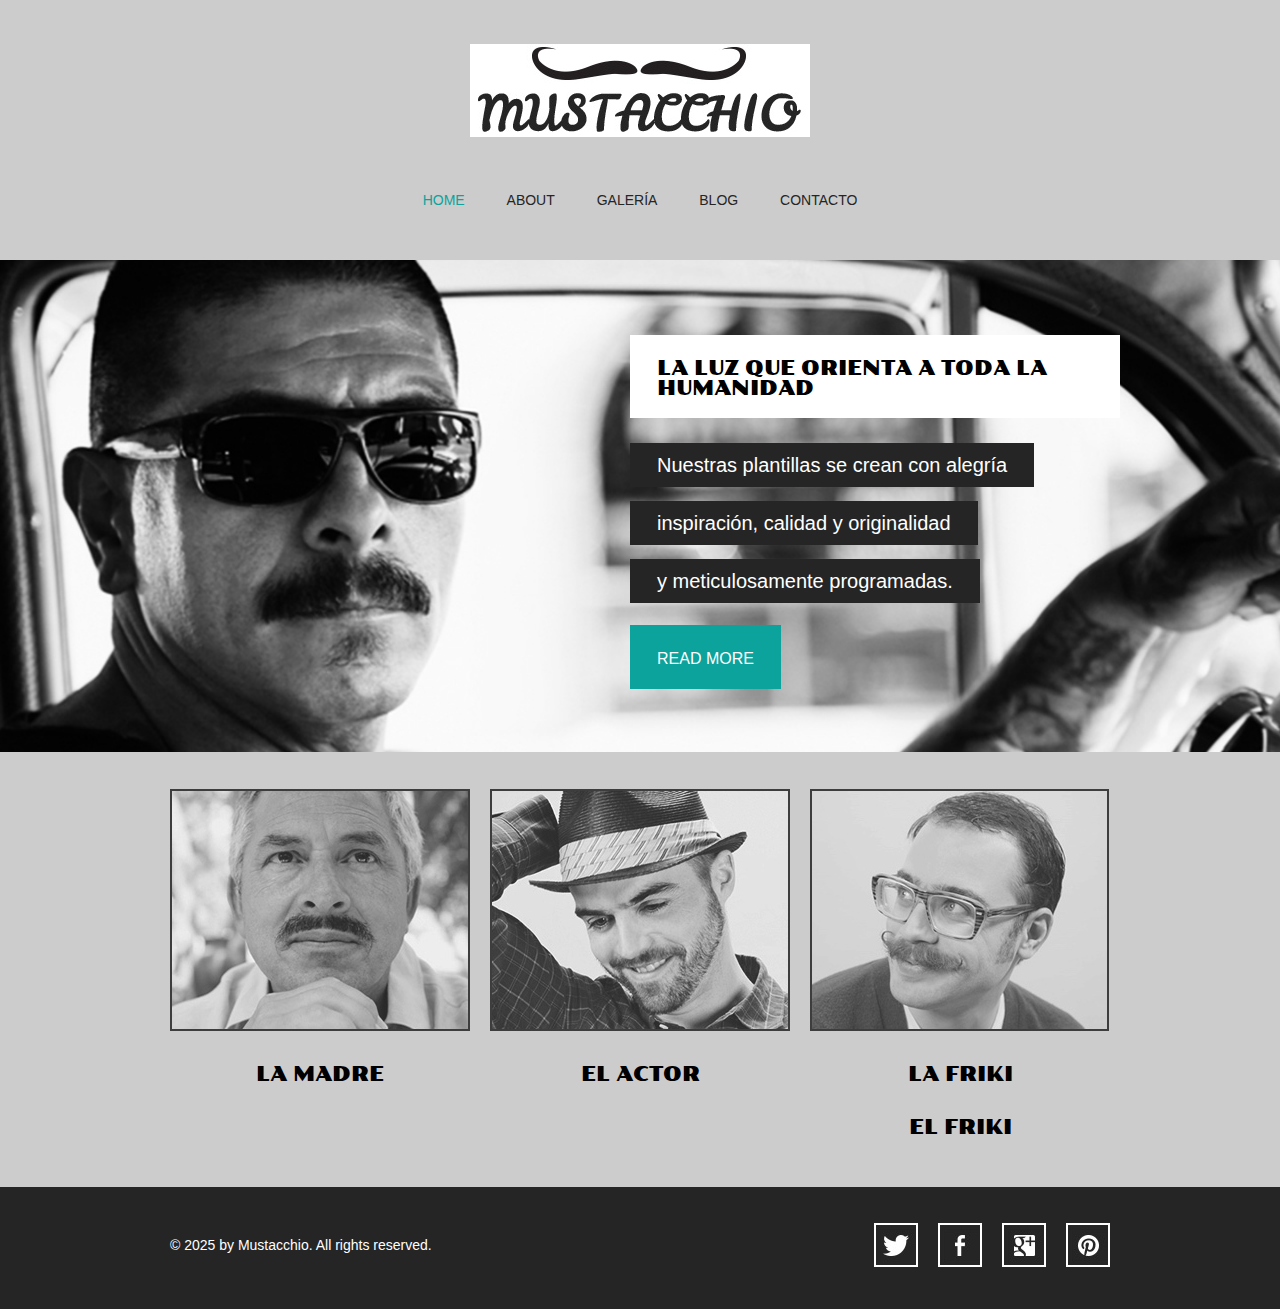
<file: index.html>
<!doctype html>
<!-- Website Template by freewebsitetemplates.com -->
<html>
<head>
	<meta charset="UTF-8">
	<meta name="viewport" content="width=device-width, initial-scale=1.0">
	<title>Los bigotes molan</title>
	<link rel="stylesheet" type="text/css" href="css/style.css">
	<link rel="stylesheet" type="text/css" href="css/mobile.css" media="screen and (max-width : 568px)">
	<script type="text/javascript" src="js/mobile.js"></script>
</head>
<body>
	<div id="header">
		<a href="index.html" class="logo">
			<img src="images/logo.jpg" alt="">
		</a>
		<ul id="navigation">
			<li class="selected">
				<a href="index.html">home</a>
			</li>
			<li>
				<a href="about.html">about</a>
			</li>
			<li>
				<a href="gallery.html">galería</a>
			</li>
			<li>
				<a href="blog.html">blog</a>
			</li>
			<li>
				<a href="contact.html">contacto</a>
			</li>
		</ul>
	</div>
	<div id="body">
		<div id="featured">
			<img src="images/the-beacon.jpg" alt="">
			<div>
				<h2>La luz que orienta a toda la humanidad</h2>
				<span>Nuestras plantillas se crean con alegría</span>
				<span>inspiración, calidad y originalidad</span>
				<span>y meticulosamente programadas.</span>
				<a href="blog-single-post.html" class="more">read more</a>
			</div>
		</div>
		<ul>
			<li>
				<a href="gallery.html">
					<img src="images/the-father.jpg" alt="">
					<span>la madre</span>
				</a>
			</li>
			<li>
				<a href="gallery.html">
					<img src="images/the-actor.jpg" alt="">
					<span>el actor</span>
				</a>
			</li>
			<li>
				<a href="gallery.html">
					<img src="images/the-nerd.jpg" alt="">
					<span>la friki</span>
					<span>el friki</span>
				</a>
			</li>
		</ul>
	</div>
	<div id="footer">
		<div>
			<p>&copy; 2025 by Mustacchio. All rights reserved.</p>
			<ul>
				<li>
					<a href="http://freewebsitetemplates.com/go/twitter/" id="twitter">twitter</a>
				</li>
				<li>
					<a href="http://freewebsitetemplates.com/go/facebook/" id="facebook">facebook</a>
				</li>
				<li>
					<a href="http://freewebsitetemplates.com/go/googleplus/" id="googleplus">googleplus</a>
				</li>
				<li>
					<a href="http://pinterest.com/fwtemplates/" id="pinterest">pinterest</a>
				</li>
			</ul>
		</div>
	</div>
</body>
</html>
</file>
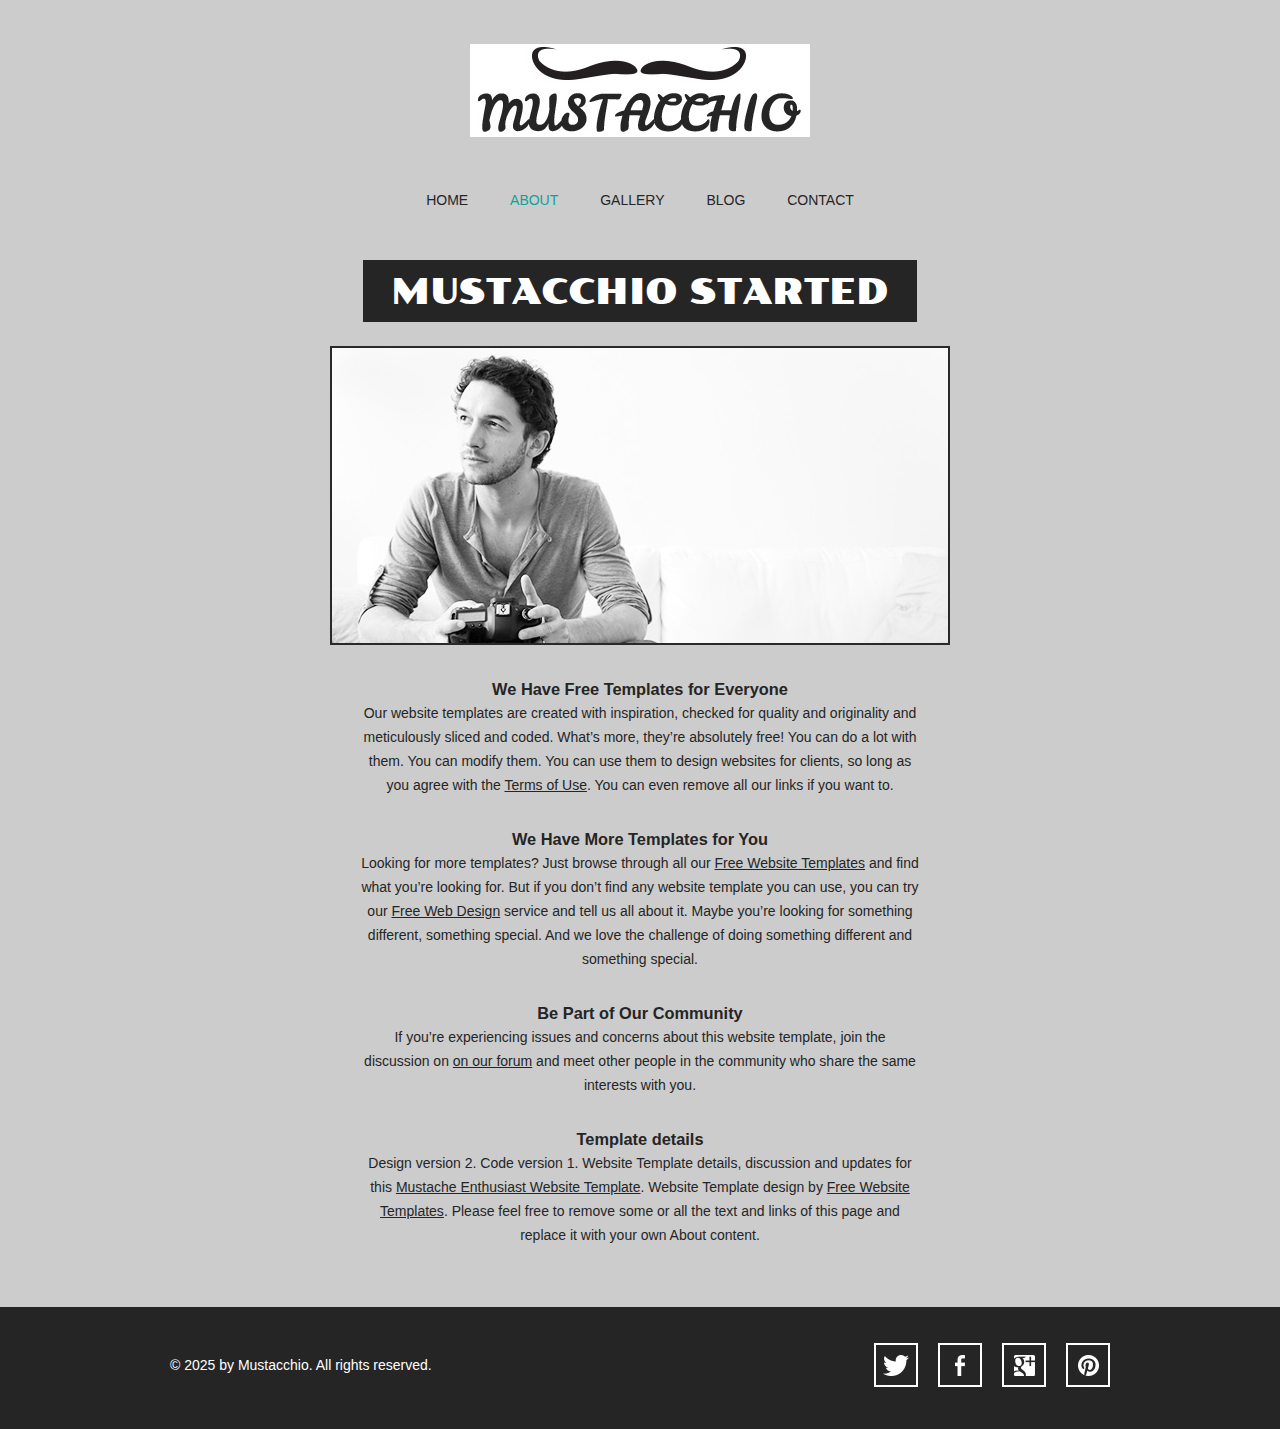
<file: about.html>
<!doctype html>
<!-- Website Template by freewebsitetemplates.com -->
<html>
<head>
	<meta charset="UTF-8">
	<meta name="viewport" content="width=device-width, initial-scale=1.0">
	<title>About - Mustache Enthusiast</title>
	<link rel="stylesheet" type="text/css" href="css/style.css">
	<link rel="stylesheet" type="text/css" href="css/mobile.css" media="screen and (max-width : 568px)">
	<script type="text/javascript" src="js/mobile.js"></script>
</head>
<body>
	<div id="header">
		<a href="index.html" class="logo">
			<img src="images/logo.jpg" alt="">
		</a>
		<ul id="navigation">
			<li>
				<a href="index.html">home</a>
			</li>
			<li class="selected">
				<a href="about.html">about</a>
			</li>
			<li>
				<a href="gallery.html">gallery</a>
			</li>
			<li>
				<a href="blog.html">blog</a>
			</li>
			<li>
				<a href="contact.html">contact</a>
			</li>
		</ul>
	</div>
	<div id="body">
		<h1><span>mustacchio started</span></h1>
		<div>
			<img src="images/photographer.jpg" alt="">
			<div class="article">
				<h3>We Have Free Templates for Everyone</h3>
				<p>
					Our website templates are created with inspiration, checked for quality and originality and meticulously sliced and coded. What’s more, they’re absolutely free! You can do a lot with them. You can modify them. You can use them to design websites for clients, so long as you agree with the <a href="http://www.freewebsitetemplates.com/about/terms/">Terms of Use</a>. You can even remove all our links if you want to.
				</p>
				<h3>We Have More Templates for You</h3>
				<p>
					Looking for more templates? Just browse through all our <a href="http://www.freewebsitetemplates.com/">Free Website Templates</a> and find what you’re looking for. But if you don’t find any website template you can use, you can try our <a href="http://www.freewebsitetemplates.com/freewebdesign/">Free Web Design</a> service and tell us all about it. Maybe you’re looking for something different, something special. And we love the challenge of doing something different and something special.
				</p>
				<h3>Be Part of Our Community</h3>
				<p>
					If you’re experiencing issues and concerns about this website template, join the discussion on <a href="http://www.freewebsitetemplates.com/forums/">on our forum</a> and meet other people in the community who share the same interests with you.
				</p>
				<h3>Template details</h3>
				<p>
					Design version 2. Code version 1. Website Template details, discussion and updates for this <a href="http://www.freewebsitetemplates.com/discuss/mustacheenthusiast/">Mustache Enthusiast Website Template</a>. Website Template design by <a href="http://www.freewebsitetemplates.com/">Free Website Templates</a>. Please feel free to remove some or all the text and links of this page and replace it with your own About content.
				</p>
			</div>
		</div>
	</div>
	<div id="footer">
		<div>
			<p>&copy; 2025 by Mustacchio. All rights reserved.</p>
			<ul>
				<li>
					<a href="http://freewebsitetemplates.com/go/twitter/" id="twitter">twitter</a>
				</li>
				<li>
					<a href="http://freewebsitetemplates.com/go/facebook/" id="facebook">facebook</a>
				</li>
				<li>
					<a href="http://freewebsitetemplates.com/go/googleplus/" id="googleplus">googleplus</a>
				</li>
				<li>
					<a href="http://pinterest.com/fwtemplates/" id="pinterest">pinterest</a>
				</li>
			</ul>
		</div>
	</div>
</body>
</html>
</file>
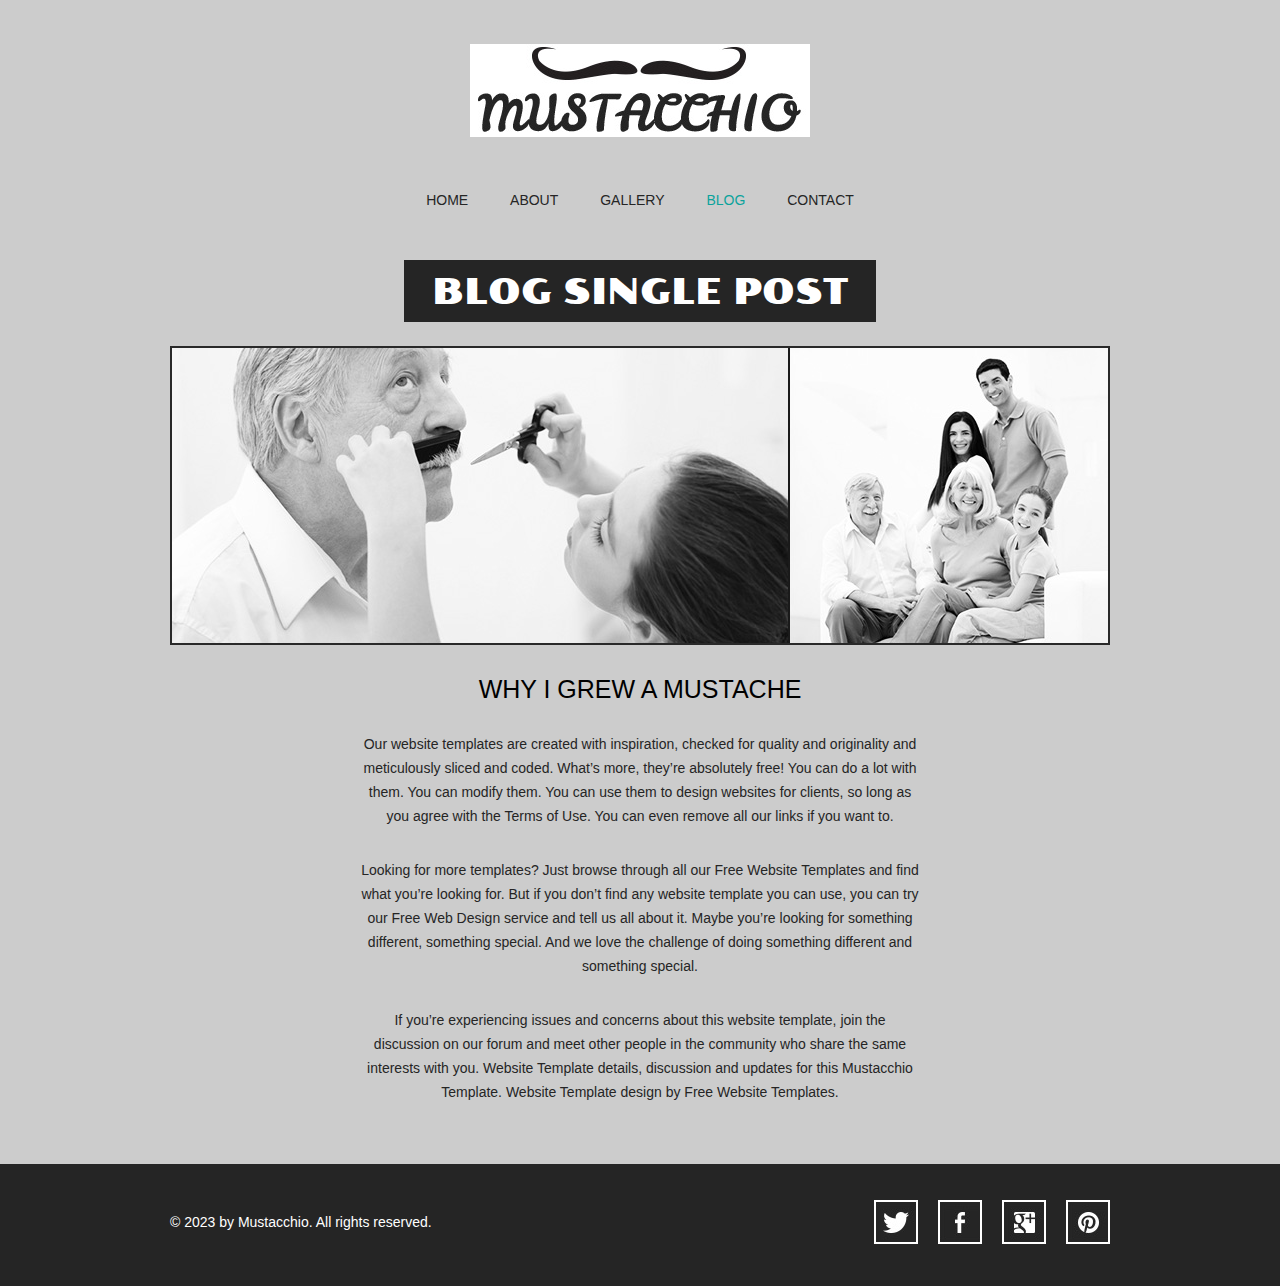
<file: blog-single-post.html>
<!doctype html>
<!-- Website Template by freewebsitetemplates.com -->
<html>
<head>
	<meta charset="UTF-8">
	<meta name="viewport" content="width=device-width, initial-scale=1.0">
	<title>Blog Single Post - Mustache Enthusiast</title>
	<link rel="stylesheet" type="text/css" href="css/style.css">
	<link rel="stylesheet" type="text/css" href="css/mobile.css" media="screen and (max-width : 568px)">
	<script type="text/javascript" src="js/mobile.js"></script>
</head>
<body>
	<div id="header">
		<a href="index.html" class="logo">
			<img src="images/logo.jpg" alt="">
		</a>
		<ul id="navigation">
			<li>
				<a href="index.html">home</a>
			</li>
			<li>
				<a href="about.html">about</a>
			</li>
			<li>
				<a href="gallery.html">gallery</a>
			</li>
			<li class="selected">
				<a href="blog.html">blog</a>
			</li>
			<li>
				<a href="contact.html">contact</a>
			</li>
		</ul>
	</div>
	<div id="body">
		<h1><span>blog single post</span></h1>
		<div>
			<img src="images/grew-a-mustache.jpg" alt="">
			<div class="article">
				<h2>WHY I GREW A MUSTACHE</h2>
				<p>
					Our website templates are created with inspiration, checked for quality and originality and meticulously sliced and coded. What’s more, they’re absolutely free! You can do a lot with them. You can modify them. You can use them to design websites for clients, so long as you agree with the Terms of Use. You can even remove all our links if you want to.
				</p>
				<p>
					Looking for more templates? Just browse through all our Free Website Templates and find what you’re looking for. But if you don’t find any website template you can use, you can try our Free Web Design service and tell us all about it. Maybe you’re looking for something different, something special. And we love the challenge of doing something different and something special.
				</p>
				<p>
					If you’re experiencing issues and concerns about this website template, join the discussion on our forum and meet other people in the community who share the same interests with you. Website Template details, discussion and updates for this Mustacchio Template. Website Template design by Free Website Templates.
				</p>
			</div>
		</div>
	</div>
	<div id="footer">
		<div>
			<p>&copy; 2023 by Mustacchio. All rights reserved.</p>
			<ul>
				<li>
					<a href="http://freewebsitetemplates.com/go/twitter/" id="twitter">twitter</a>
				</li>
				<li>
					<a href="http://freewebsitetemplates.com/go/facebook/" id="facebook">facebook</a>
				</li>
				<li>
					<a href="http://freewebsitetemplates.com/go/googleplus/" id="googleplus">googleplus</a>
				</li>
				<li>
					<a href="http://pinterest.com/fwtemplates/" id="pinterest">pinterest</a>
				</li>
			</ul>
		</div>
	</div>
</body>
</html>
</file>
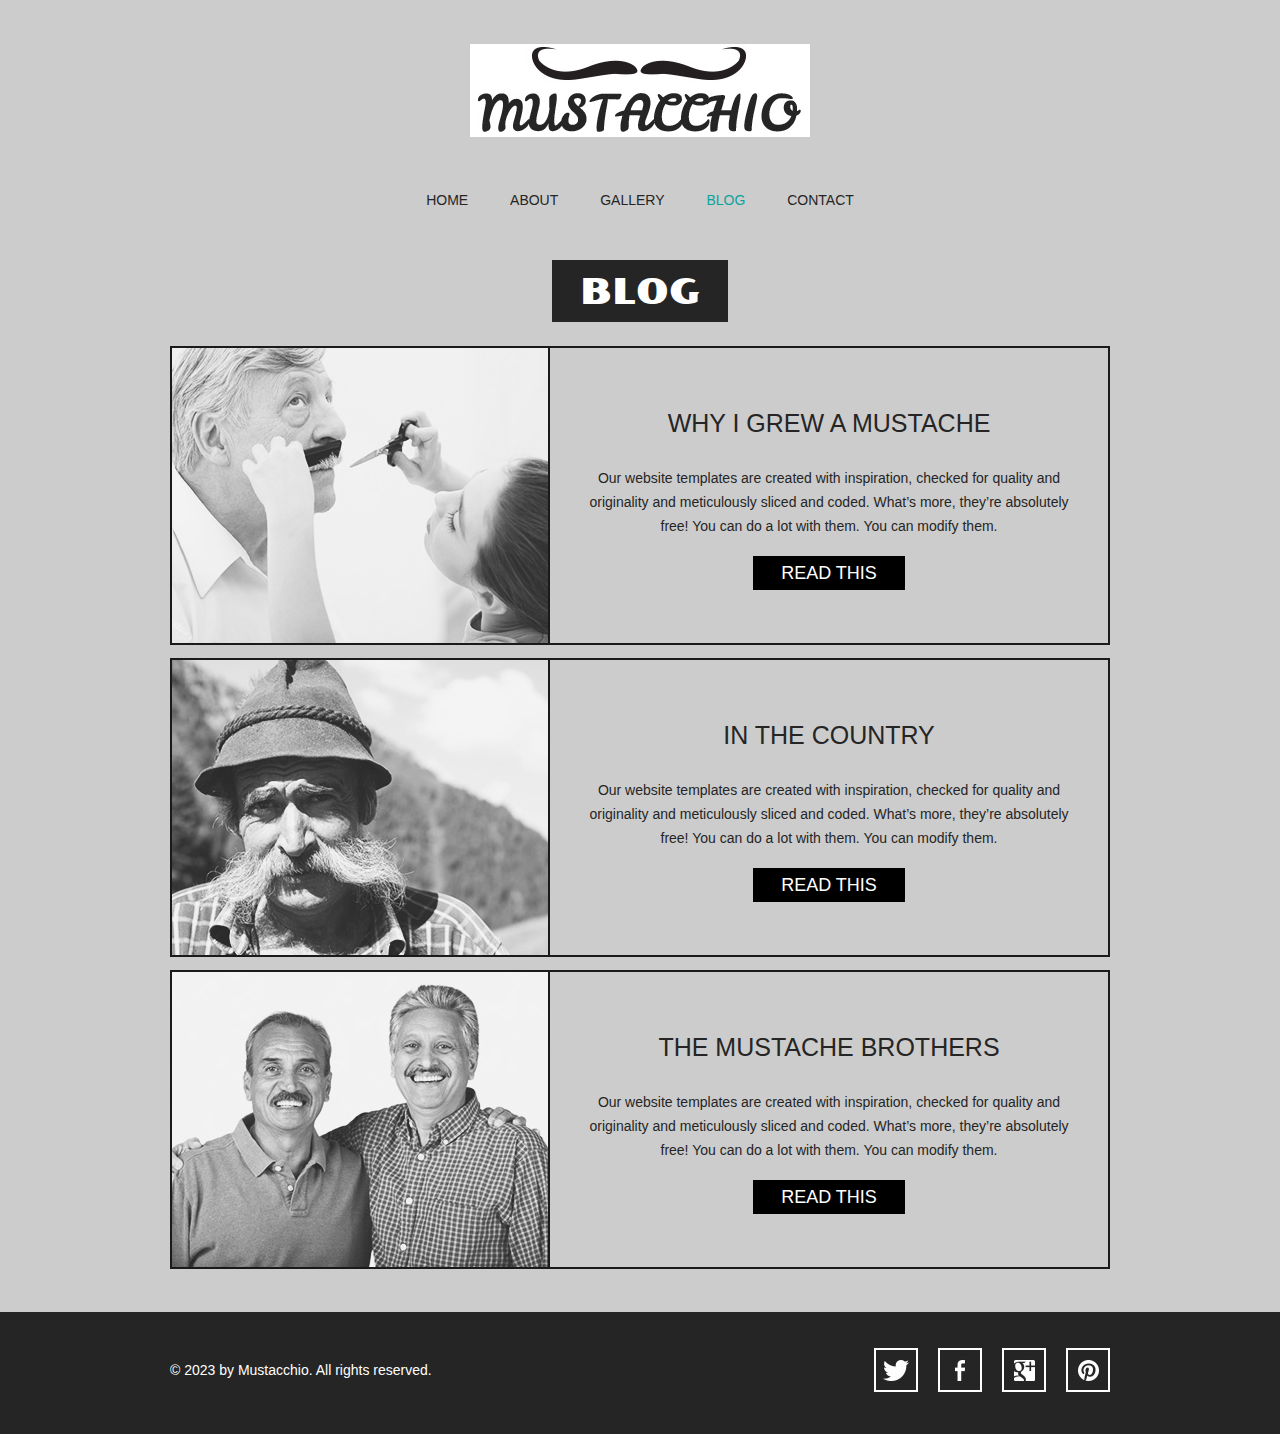
<file: blog.html>
<!doctype html>
<!-- Website Template by freewebsitetemplates.com -->
<html>
<head>
	<meta charset="UTF-8">
	<meta name="viewport" content="width=device-width, initial-scale=1.0">
	<title>Blog - Mustache Enthusiast</title>
	<link rel="stylesheet" type="text/css" href="css/style.css">
	<link rel="stylesheet" type="text/css" href="css/mobile.css" media="screen and (max-width : 568px)">
	<script type="text/javascript" src="js/mobile.js"></script>
</head>
<body>
	<div id="header">
		<a href="index.html" class="logo">
			<img src="images/logo.jpg" alt="">
		</a>
		<ul id="navigation">
			<li>
				<a href="index.html">home</a>
			</li>
			<li>
				<a href="about.html">about</a>
			</li>
			<li>
				<a href="gallery.html">gallery</a>
			</li>
			<li class="selected">
				<a href="blog.html">blog</a>
			</li>
			<li>
				<a href="contact.html">contact</a>
			</li>
		</ul>
	</div>
	<div id="body">
		<h1><span>blog</span></h1>
		<div>
			<ul>
				<li>
					<a href="blog-single-post.html" class="figure">
						<img src="images/cutting-mustache.jpg" alt="">
					</a>
					<div>
						<h3>why i grew a mustache</h3>
						<p>
							Our website templates are created with inspiration, checked for quality and originality and meticulously sliced and coded. What’s more, they’re absolutely free! You can do a lot with them. You can modify them.
						</p>
						<a href="blog-single-post.html" class="more">read this</a>
					</div>
				</li>
				<li>
					<a href="blog-single-post.html" class="figure">
						<img src="images/in-the-country.jpg" alt="">
					</a>
					<div>
						<h3>in the country</h3>
						<p>
							Our website templates are created with inspiration, checked for quality and originality and meticulously sliced and coded. What’s more, they’re absolutely free! You can do a lot with them. You can modify them.
						</p>
						<a href="blog-single-post.html" class="more">read this</a>
					</div>
				</li>
				<li>
					<a href="blog-single-post.html" class="figure">
						<img src="images/mustache-brothers.jpg" alt="">
					</a>
					<div>
						<h3>the mustache brothers</h3>
						<p>
							Our website templates are created with inspiration, checked for quality and originality and meticulously sliced and coded. What’s more, they’re absolutely free! You can do a lot with them. You can modify them.
						</p>
						<a href="blog-single-post.html" class="more">read this</a>
					</div>
				</li>
			</ul>
		</div>
	</div>
	<div id="footer">
		<div>
			<p>&copy; 2023 by Mustacchio. All rights reserved.</p>
			<ul>
				<li>
					<a href="http://freewebsitetemplates.com/go/twitter/" id="twitter">twitter</a>
				</li>
				<li>
					<a href="http://freewebsitetemplates.com/go/facebook/" id="facebook">facebook</a>
				</li>
				<li>
					<a href="http://freewebsitetemplates.com/go/googleplus/" id="googleplus">googleplus</a>
				</li>
				<li>
					<a href="http://pinterest.com/fwtemplates/" id="pinterest">pinterest</a>
				</li>
			</ul>
		</div>
	</div>
</body>
</html>
</file>
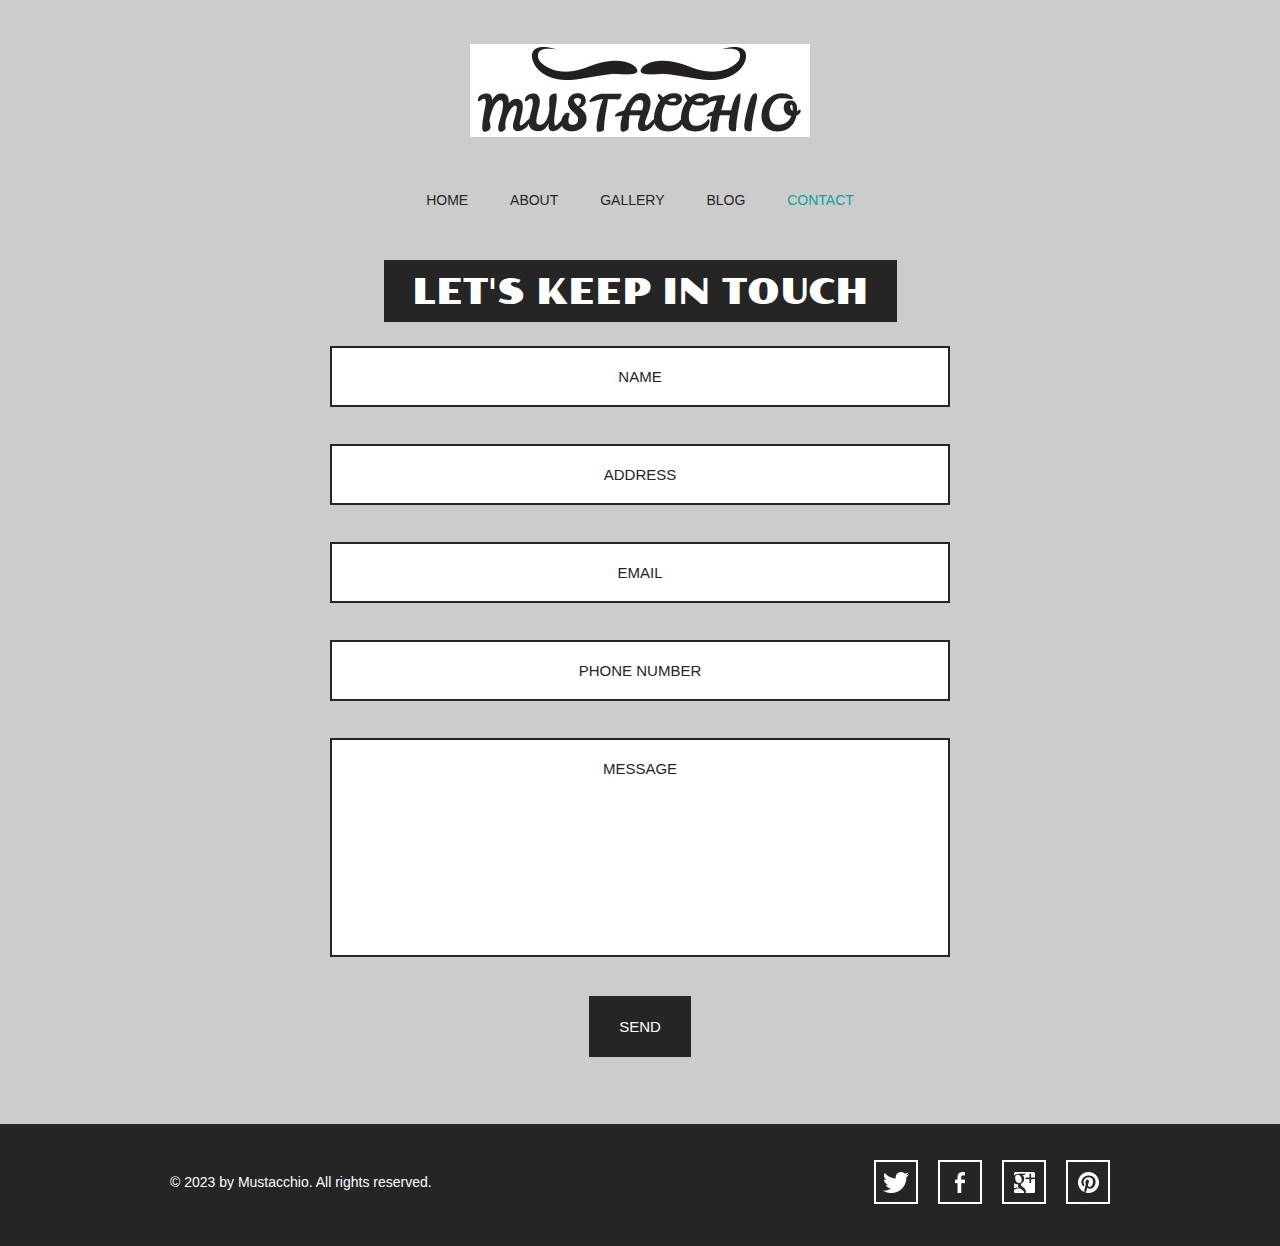
<file: contact.html>
<!doctype html>
<!-- Website Template by freewebsitetemplates.com -->
<html>
<head>
	<meta charset="UTF-8">
	<meta name="viewport" content="width=device-width, initial-scale=1.0">
	<title>Contact - Mustache Enthusiast</title>
	<link rel="stylesheet" type="text/css" href="css/style.css">
	<link rel="stylesheet" type="text/css" href="css/mobile.css" media="screen and (max-width : 568px)">
	<script type="text/javascript" src="js/mobile.js"></script>
</head>
<body>
	<div id="header">
		<a href="index.html" class="logo">
			<img src="images/logo.jpg" alt="">
		</a>
		<ul id="navigation">
			<li>
				<a href="index.html">home</a>
			</li>
			<li>
				<a href="about.html">about</a>
			</li>
			<li>
				<a href="gallery.html">gallery</a>
			</li>
			<li>
				<a href="blog.html">blog</a>
			</li>
			<li class="selected">
				<a href="contact.html">contact</a>
			</li>
		</ul>
	</div>
	<div id="body">
		<h1><span>let's keep in touch</span></h1>
		<form action="contact.html">
			<input type="text" name="fname" id="fname" value="name">
			<input type="text" name="address" id="address" value="address">
			<input type="text" name="email" id="email" value="email">
			<input type="text" name="phone" id="phone" value="phone number">
			<textarea name="message" id="message">message</textarea>
			<input type="submit" name="send" id="send" value="send">
		</form>
	</div>
	<div id="footer">
		<div>
			<p>&copy; 2023 by Mustacchio. All rights reserved.</p>
			<ul>
				<li>
					<a href="http://freewebsitetemplates.com/go/twitter/" id="twitter">twitter</a>
				</li>
				<li>
					<a href="http://freewebsitetemplates.com/go/facebook/" id="facebook">facebook</a>
				</li>
				<li>
					<a href="http://freewebsitetemplates.com/go/googleplus/" id="googleplus">googleplus</a>
				</li>
				<li>
					<a href="http://pinterest.com/fwtemplates/" id="pinterest">pinterest</a>
				</li>
			</ul>
		</div>
	</div>
</body>
</html>
</file>
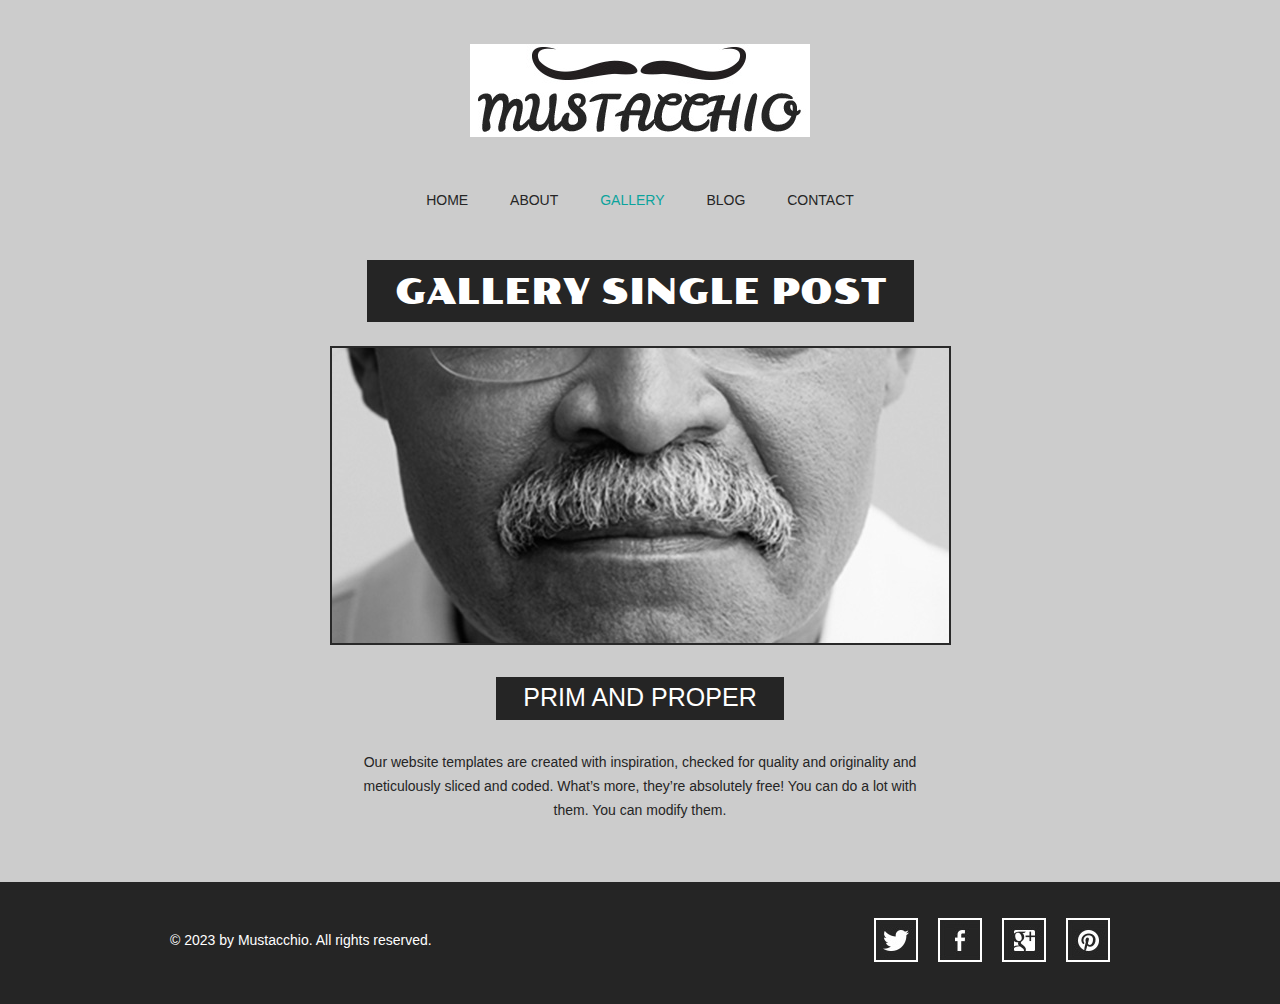
<file: gallery-single-post.html>
<!doctype html>
<!-- Website Template by freewebsitetemplates.com -->
<html>
<head>
	<meta charset="UTF-8">
	<meta name="viewport" content="width=device-width, initial-scale=1.0">
	<title>Gallery Single Post - Mustache Enthusiast</title>
	<link rel="stylesheet" type="text/css" href="css/style.css">
	<link rel="stylesheet" type="text/css" href="css/mobile.css" media="screen and (max-width : 568px)">
	<script type="text/javascript" src="js/mobile.js"></script>
</head>
<body>
	<div id="header">
		<a href="index.html" class="logo">
			<img src="images/logo.jpg" alt="">
		</a>
		<ul id="navigation">
			<li>
				<a href="index.html">home</a>
			</li>
			<li>
				<a href="about.html">about</a>
			</li>
			<li class="selected">
				<a href="gallery.html">gallery</a>
			</li>
			<li>
				<a href="blog.html">blog</a>
			</li>
			<li>
				<a href="contact.html">contact</a>
			</li>
		</ul>
	</div>
	<div id="body">
		<h1><span>gallery single post</span></h1>
		<div>
			<img src="images/prim-and-proper.jpg" alt="">
			<div class="article">
				<h4>PRIM AND PROPER</h4>
				<p>
				Our website templates are created with inspiration, checked for quality and originality and meticulously sliced and coded. What’s more, they’re absolutely free! You can do a lot with them. You can modify them.
				</p>
			</div>
		</div>
	</div>
	<div id="footer">
		<div>
			<p>&copy; 2023 by Mustacchio. All rights reserved.</p>
			<ul>
				<li>
					<a href="http://freewebsitetemplates.com/go/twitter/" id="twitter">twitter</a>
				</li>
				<li>
					<a href="http://freewebsitetemplates.com/go/facebook/" id="facebook">facebook</a>
				</li>
				<li>
					<a href="http://freewebsitetemplates.com/go/googleplus/" id="googleplus">googleplus</a>
				</li>
				<li>
					<a href="http://pinterest.com/fwtemplates/" id="pinterest">pinterest</a>
				</li>
			</ul>
		</div>
	</div>
</body>
</html>
</file>
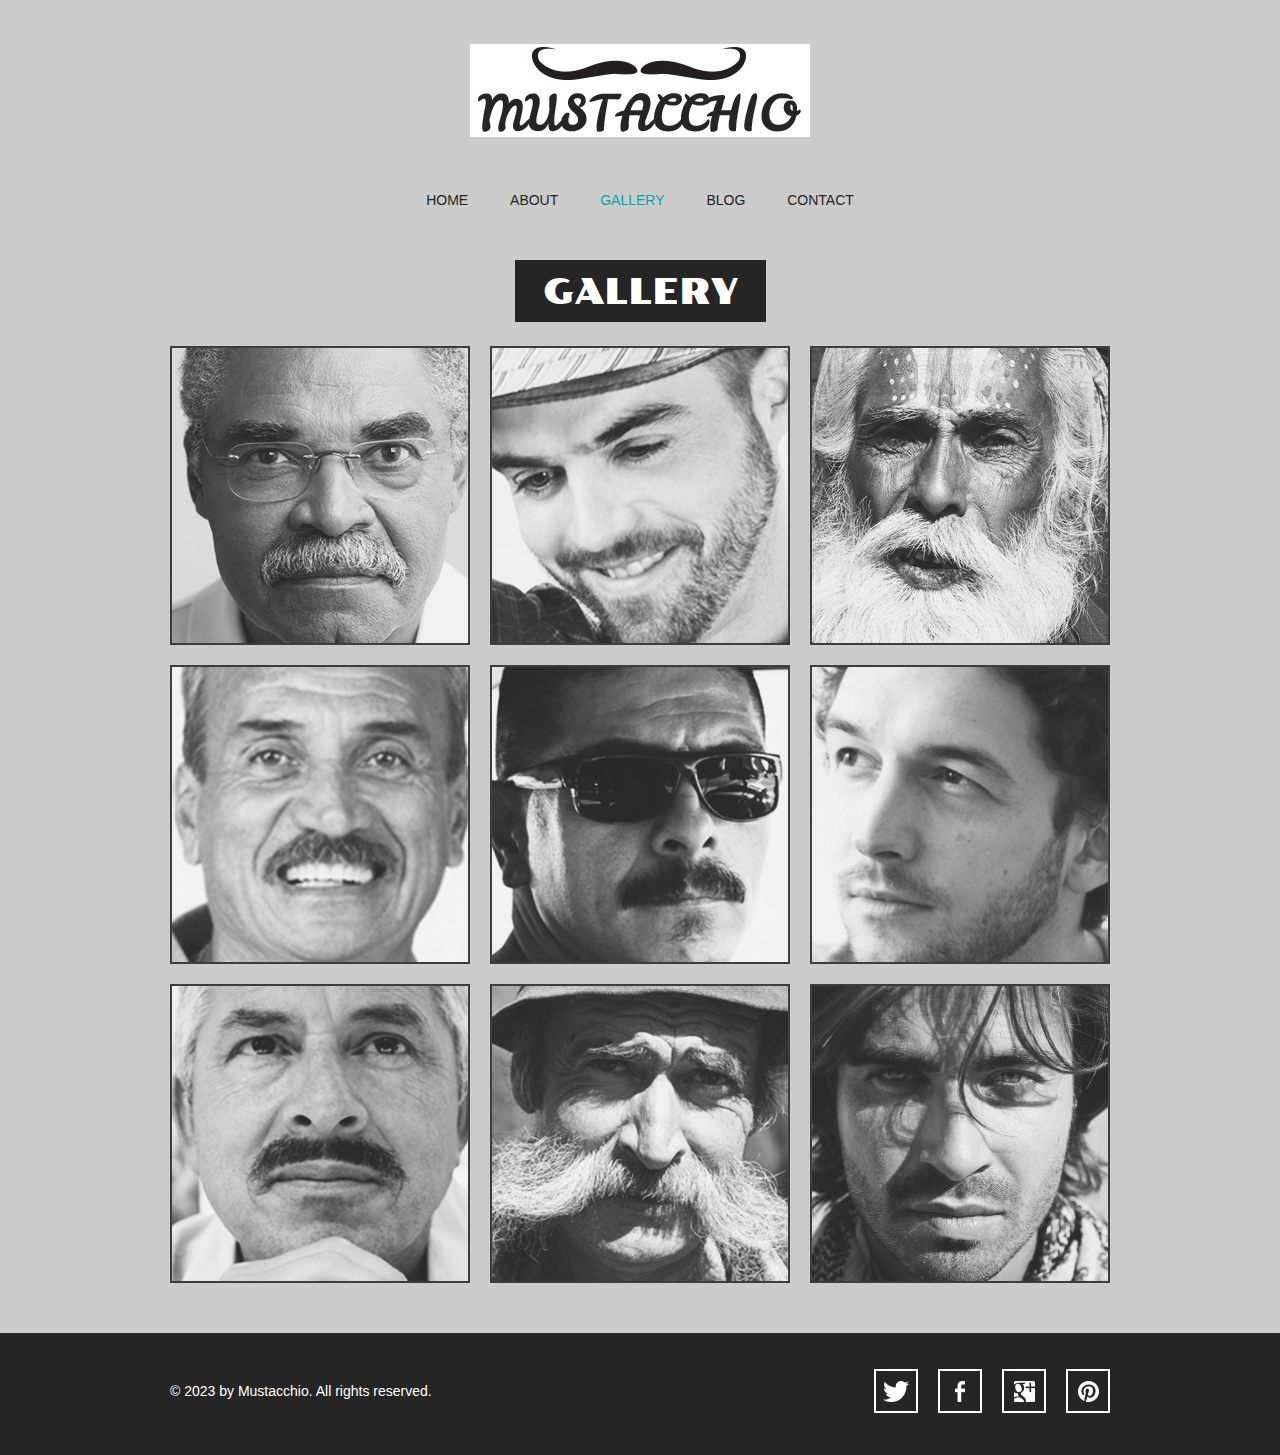
<file: gallery.html>
<!doctype html>
<!-- Website Template by freewebsitetemplates.com -->
<html>
<head>
	<meta charset="UTF-8">
	<meta name="viewport" content="width=device-width, initial-scale=1.0">
	<title>Gallery - Mustache Enthusiast</title>
	<link rel="stylesheet" type="text/css" href="css/style.css">
	<link rel="stylesheet" type="text/css" href="css/mobile.css" media="screen and (max-width : 568px)">
	<script type="text/javascript" src="js/mobile.js"></script>
</head>
<body>
	<div id="header">
		<a href="index.html" class="logo">
			<img src="images/logo.jpg" alt="">
		</a>
		<ul id="navigation">
			<li>
				<a href="index.html">home</a>
			</li>
			<li>
				<a href="about.html">about</a>
			</li>
			<li class="selected">
				<a href="gallery.html">gallery</a>
			</li>
			<li>
				<a href="blog.html">blog</a>
			</li>
			<li>
				<a href="contact.html">contact</a>
			</li>
		</ul>
	</div>
	<div id="body">
		<h1><span>gallery</span></h1>
		<ul class="gallery">
			<li>
				<a href="gallery-single-post.html">
					<img src="images/mustache1.jpg" alt="">
				</a>
			</li>
			<li>
				<a href="gallery-single-post.html">
					<img src="images/mustache2.jpg" alt="">
				</a>
			</li>
			<li>
				<a href="gallery-single-post.html">
					<img src="images/mustache3.jpg" alt="">
				</a>
			</li>
			<li>
				<a href="gallery-single-post.html">
					<img src="images/mustache4.jpg" alt="">
				</a>
			</li>
			<li>
				<a href="gallery-single-post.html">
					<img src="images/mustache5.jpg" alt="">
				</a>
			</li>
			<li>
				<a href="gallery-single-post.html">
					<img src="images/mustache6.jpg" alt="">
				</a>
			</li>
			<li>
				<a href="gallery-single-post.html">
					<img src="images/mustache7.jpg" alt="">
				</a>
			</li>
			<li>
				<a href="gallery-single-post.html">
					<img src="images/mustache8.jpg" alt="">
				</a>
			</li>
			<li>
				<a href="gallery-single-post.html">
					<img src="images/mustache9.jpg" alt="">
				</a>
			</li>
		</ul>
	</div>
	<div id="footer">
		<div>
			<p>&copy; 2023 by Mustacchio. All rights reserved.</p>
			<ul>
				<li>
					<a href="http://freewebsitetemplates.com/go/twitter/" id="twitter">twitter</a>
				</li>
				<li>
					<a href="http://freewebsitetemplates.com/go/facebook/" id="facebook">facebook</a>
				</li>
				<li>
					<a href="http://freewebsitetemplates.com/go/googleplus/" id="googleplus">googleplus</a>
				</li>
				<li>
					<a href="http://pinterest.com/fwtemplates/" id="pinterest">pinterest</a>
				</li>
			</ul>
		</div>
	</div>
</body>
</html>
</file>
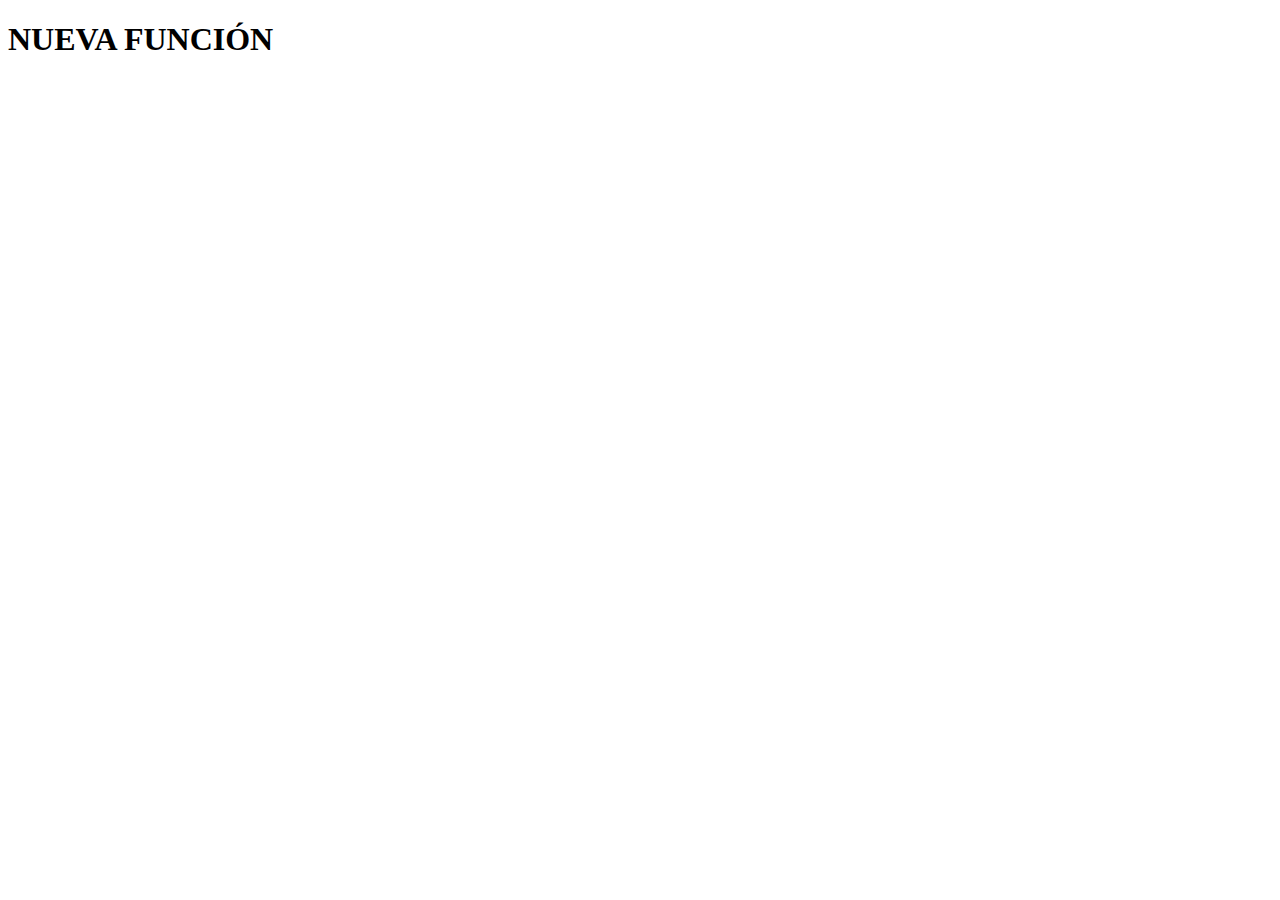
<file: nuevafuncion.html>
<!DOCTYPE html>
<html lang="en">
<head>
    <meta charset="UTF-8">
    <meta name="viewport" content="width=device-width, initial-scale=1.0">
    <title>Nueva función</title>
</head>
<body>
    <h1>NUEVA FUNCIÓN</h1>
</body>
</html>
</file>
<file: css/style.css>
/* Website Template by freewebsitetemplates.com */
@font-face {
	font-family: 'poller_oneregular';
	src: url('../fonts/pollerone/pollerone-webfont.eot');
	src: url('../fonts/pollerone/pollerone-webfont.eot?#iefix') format('embedded-opentype'),
		 url('../fonts/pollerone/pollerone-webfont.woff') format('woff'),
		 url('../fonts/pollerone/pollerone-webfont.ttf') format('truetype'),
		 url('../fonts/pollerone/pollerone-webfont.svg#poller_oneregular') format('svg');
}
@font-face {
	font-family: 'leckerli_oneregular';
	src: url('../fonts/leckerlione/leckerlione-regular-webfont.eot');
	src: url('../fonts/leckerlione/leckerlione-regular-webfont.eot?#iefix') format('embedded-opentype'),
		 url('../fonts/leckerlione/leckerlione-regular-webfont.woff') format('woff'),
		 url('../fonts/leckerlione/leckerlione-regular-webfont.ttf') format('truetype'),
		 url('../fonts/leckerlione/leckerlione-regular-webfont.svg#leckerli_oneregular') format('svg');
}

body {
	background: #ccc;
	font-family: Arial, Helvetica, sans-serif;
	font-size: 14px;
	font-weight: normal;
	line-height: 1;
	margin: 0;
	min-width: 960px;
	padding: 0;
}
p {
	color: #252525;
	line-height: 24px;
	margin: 0;
	padding: 0;
}
p a {
	color: #252525;
	text-decoration: underline;
}
p a:hover {
	color: #898989;
}
#header {
	margin: 0 auto;
	padding: 44px 0 50px;
	text-align: center;
	width: 960px;
}
#header a.logo {
	display: block;
	margin: 0 auto;
	padding: 0;
	width: 340px;
}
#header a.logo img {
	border: 0;
	display: block;
	margin: 0;
	padding: 0;
}
#header ul {
	margin: 0;
	padding: 56px 0 0;
}
#header ul li {
	display: inline;
	list-style: none;
	margin: 0;
	padding: 0 19px;
}
#header ul li a {
	color: #252525;
	display: inline-block;
	font-family: "Arial Black", Gadget, sans-serif;
	font-size: 14px;
	font-weight: normal;
	margin: 0;
	padding: 0 0 3px;
	text-decoration: none;
	text-transform: uppercase;
}
#header ul li a:hover, #header ul li.selected a {
	color: #0ba39c;
}
#body {
	margin: 0;
	padding: 0 0 30px;
	text-align: center;
}
#body h1 {
	color: #fff;
	display: inline;
	font-family: poller_oneregular;
	font-size: 35px;
	font-weight: normal;
	margin: 0;
	padding: 0;
	text-transform: uppercase;
}
#body h1 span {
	background: #252525;
	display: inline-block;
	padding: 15px 28px 12px;
}
#body > div {
	margin: 0 auto;
	padding: 0;
	width: 960px;
}
#body > div img {
	border: 2px solid #292929;
	margin: 24px 0 0;
	padding: 0;
}
#body > div .article {
	margin: 0 auto;
	padding: 30px 30px 0;
	width: 560px;
}
#body > div .article h2 {
	font-family: "Arial Black", Gadget, sans-serif;
	font-size: 25px;
	font-weight: normal;
	margin: 0 0 30px;
}
#body > div .article h3 {
	color: #252525;
	line-height: 24px;
	margin: 0;
	padding: 0;
}
#body > div .article h4 {
	background: #252525;
	color: #fff;
	display: inline-block;
	font-family: "Arial Black", Gadget, sans-serif;
	font-size: 25px;
	font-weight: normal;
	margin: 0 0 30px;
	padding: 8px 27px 10px;
}
#body > div .article p {
	margin: 0 0 30px;
}
#body div ul {
	margin: 0;
	padding: 24px 10px 0;
	width: 940px;
}
#body div ul li {
	border: 2px solid #1a1a1a;
	display: block;
	list-style: none;
	margin: 0 0 13px;
	overflow: hidden;
	padding: 0;
}
#body div ul li .figure {
	border-right: 2px solid #1a1a1a;
	float: left;
	margin: 0;
	padding: 0;
	width: 376px;
}
#body div ul li img {
	border: 0;
	display: block;
	margin: 0;
	padding: 0;
	opacity: 0.8;
	transition: 0.5s ease-in-out;
}
#body div ul li .figure:hover img {
	opacity: 1;
}
#body div ul li div {
	float: left;
	margin: 0;
	padding: 63px 0 20px;
	width: 558px;
}
#body div ul li div h3 {
	color: #252525;
	font-family: "Arial Black", Gadget, sans-serif;
	font-size: 25px;
	font-weight: normal;
	margin: 0;
	padding: 0;
	text-transform: uppercase;
}
#body div ul li div p {
	padding: 30px 30px 18px;
}
#body div ul li div a.more {
	background: #000;
	color: #fff;
	display: inline-block;
	font-family: "Arial Black", Gadget, sans-serif;
	font-size: 18px;
	font-weight: normal;
	margin: 0;
	padding: 8px 28px;
	text-decoration: none;
	text-transform: uppercase;
}
#body div ul li div a.more:hover {
	color: #252525;
	background: #fff;
	border: 2px solid #252525;
}
#body #featured {
	margin: 0 0 13px;
	padding: 0;
	position: relative;
	width: 100%;
}
#body #featured img {
	border: 0;
	display: block;
	margin: 0;
	padding: 0;
	width: 100%;
}
#body #featured div {
	left: 50%;
	margin-left: -480px;
	margin-top: -171px;
	padding: 0 0 0 470px;
	position: absolute;
	top: 50%;
	text-align: left;
	width: 490px;
}
#body #featured div h2 {
	background: #fff;
	color: #000;
	display: inline-block;
	font-family: poller_oneregular;
	font-size: 20px;
	font-weight: normal;
	margin: 0 0 18px;
	padding: 23px 27px 20px;
	text-transform: uppercase;
}
#body #featured div span {
	background: #252525;
	color: #fff;
	display: inline-block;
	font-size: 20px;
	margin: 7px 0;
	padding: 12px 27px;
}
#body #featured div a {
	background: #0ba39c;
	color: #fff;
	display: inline-block;
	font-size: 16px;
	margin: 15px 0 0;
	padding: 26px 27px 22px;
	text-align: center;
	text-decoration: none;
	text-transform: uppercase;
}
#body #featured div a:hover {
	background: #1fc3bc;
}
#body > ul {
	margin: 0 auto;
	overflow: hidden;
	padding: 24px 0 0;
	width: 960px;
}
#body > ul li {
	display: block;
	float: left;
	margin: 0 10px 20px;
	padding: 0;
	width: 300px;
}
#body > ul li a {
	color: #000;
	display: block;
	font-family: poller_oneregular;
	font-size: 20px;
	font-weight: normal;
	margin: 0;
	padding: 0;
	text-align: center;
	text-decoration: none;
	text-transform: uppercase;
}
#body > ul li a img {
	border: 2px solid #1a1a1a;
	display: block;
	margin: 0;
	padding: 0;
	opacity: .8;
	transition: 0.5s ease-in-out;
}
#body > ul li a:hover img {
	opacity: 1;
}
#body > ul li a span {
	display: block;
	margin: 0;
	padding: 33px 0 0;
}
#body form {
	margin: 0 auto;
	padding: 24px 0 0;
	width: 620px;
}
#body form input, #body form textarea {
	border: 2px solid #252525;
	color: #252525;
	font-family: Arial, Helvetica, sans-serif;
	font-size: 15px;
	font-weight: normal;
	margin: 0 0 37px;
	padding: 20px 10px;
	text-align: center;
	text-transform: uppercase;
	width: 596px;
}
#body form textarea {
	height: 175px;
	overflow: auto;
	resize: none;
}
#body form #send {
	background: #252525;
	color: #fff;
	font-family: "Arial Black", Gadget, sans-serif;
	font-size: 15px;
	font-weight: normal;
	display: inline-block;
	padding: 20px 28px;
	width: auto;
}
#body form #send:hover {
	background: #fff;
	color: #252525;
	cursor: pointer;
}
#footer {
	background: #252525;
	margin: 0;
	padding: 36px 0 42px;
}
#footer div {
	margin: 0 auto;
	overflow: hidden;
	padding: 0;
	width: 960px;
}
#footer div p {
	color: #fff;
	float: left;
	line-height: 44px;
	margin: 0 0 0 10px;
	padding: 0;
}
#footer div ul {
	display: block;
	float: right;
	margin: 0;
	overflow: hidden;
	padding: 0;
	width: 256px;
}
#footer div ul li {
	display: block;
	float: left;
	list-style: none;
	margin: 0 10px;
	padding: 0;
	width: 44px;
}
#footer div ul li a {
	background: url(../images/icons.jpg) no-repeat 0 0;
	display: block;
	height: 44px;
	margin: 0;
	padding: 0;
	text-indent: -99999px;
	width: 44px;
}
#footer div ul li #twitter {
	background-position: 0 0;
}
#footer div ul li #twitter:hover {
	background-position: -44px 0;
}
#footer div ul li #facebook {
	background-position: 0 -44px;
}
#footer div ul li #facebook:hover {
	background-position: -44px -44px;
}
#footer div ul li #googleplus {
	background-position: 0 -88px;
}
#footer div ul li #googleplus:hover {
	background-position: -44px -88px;
}
#footer div ul li #pinterest {
	background-position: 0 -132px;
}
#footer div ul li #pinterest:hover {
	background-position: -44px -132px;
}
</file>
<file: css/mobile.css>
/* Website Template by freewebsitetemplates.com */
body {
	min-width: 0;
}
#header {
	padding: 20px 0;
	position: relative;
	width: 100%;
}
#header a.logo {
	width: 80%;
}
#header a.logo img {
	width: 100%;
}
#mobile-navigation {
	background: url(../images/mobile-menu.png) no-repeat 0 0;
	display: block;
	height: 50px;
	margin: 30px auto 0;
	padding: 0;
	width: 50px;
}
#header ul {
	border: 1px solid #fff;
	display: none;
	left: 50%;
	margin-left: -45%;
	padding: 0;
	position: absolute;
	width: 90%;
	z-index: 1001;
}
#header ul li {
	border-top: 1px solid #fff;
	display: block;
	margin: 0;
	padding: 0;
	position: relative;
}
#header > ul > li:first-child {
	border: 0;
}
#header ul li a {
	background: rgba(11, 163, 156, 0.9);
	color: #fff;
	display: block;
	font-family: Arial, Helvetica, sans-serif;
	font-size: 16px;
	font-weight: normal;
	height: 49px;
	line-height: 49px;
	padding: 0 15px;
	text-align: left;
}
#header ul li a:hover, #header ul li.selected a {
	background: rgba(0, 0, 0, 0.9);
	color: #fff;
}
#header ul ul {
	display: none;
	border: 0;
	height: auto;
	left: 0;
	margin: 0;
	position: relative;
	width: 100%;
}
#header ul ul li a {
	text-indent: 15px;
}
#header ul li span {
	background: rgba(11, 163, 156, 0.9) url(../images/mobile-expand.png) no-repeat 0 0;
	border-left: 1px solid #fff;
	display: block;
	height: 49px;
	position: absolute;
	right: 0;
	top: 0;
	width: 50px;
}
#body {
	width: 100%;
}
#body h1 {
	display: block;
	font-size: 20px;
	margin: 0 auto;
	width: 90%;
}
#body h1 span {
	display: block;
	padding: 3%;
	width: 94%;
}
#body > div {
	padding: 0 5%;
	width: 90%;
}
#body > div img {
	margin: 24px 0 30px;
	width: 98%
}
#body > div .article {
	padding: 0;
	width: 100%;
}
#body > div .article h2, #body > div .article h4 {
	font-size: 18px;
	font-weight: bold;
}
#body #featured {
	overflow: hidden;
	margin: 0 0 20px
}
#body #featured img {
	min-width: 960px;
}
#body #featured div {
	left: 0;
	margin: 0;
	padding: 0 2%;
	position: absolute;
	top: 0;
	text-align: left;
	width: 96%;
}
#body #featured div h2 {
	font-size: 14px;
	font-weight: normal;
	margin: 50px 0 10px;
	padding: 8px 5px;
}
#body #featured div span {
	display: block;
	font-size: 14px;
	margin: 10px 0;
	padding: 10px;
}
#body #featured div a {
	font-size: 14px;
	margin: 5px 0 0;
	padding: 10px;
}
#body > ul {
	overflow: visible;
	padding: 0 5%;
	width: 90%;
}
#body ul.gallery {
	padding: 5% 0;
	overflow: hidden;
	width: 100%;
}
#body > ul li {
	float: none;
	margin: 0;
	width: 100%;
}
#body ul.gallery li {
	float: left;
	margin: 0 0 5% 5%;
	width: 42%;
}
#body > ul li a img {
	width: 98%;
}
#body > ul li a span {
	padding: 15px 0;
}
#body div ul {
	margin: 0;
	padding: 20px 0 0;
	width: 100%;
}
#body div ul li {
	overflow: visible;
	padding: 0 0 20px;
	width: 99%;
}
#body div ul li .figure {
	border: 0;
	display: block;
	float: none;
	margin: 0 0 20px;
	width: 100%;
}
#body div ul li .figure img {
	width: 100%;
}
#body div ul li div {
	float: none;
	padding: 0;
	width: 100%;
}
#body div ul li div a.more:hover {
	height: 14px;
	line-height: 14px;
}
#body form {
	width: 100%;
}
#body form input, #body form textarea {
	margin: 0 0 20px;
	padding: 10px;
	width: 84%;
}
#body form #send {
	padding: 10px;
}
#footer {
	padding: 10px 0 25px;
}
#footer div {
	overflow: visible;
	width: 100%;
}
#footer div p {
	float: none;
	margin: 0;
	text-align: center;
}
#footer div ul {
	float: none;
	margin: 0 auto;
	width: 256px;
}
</file>
